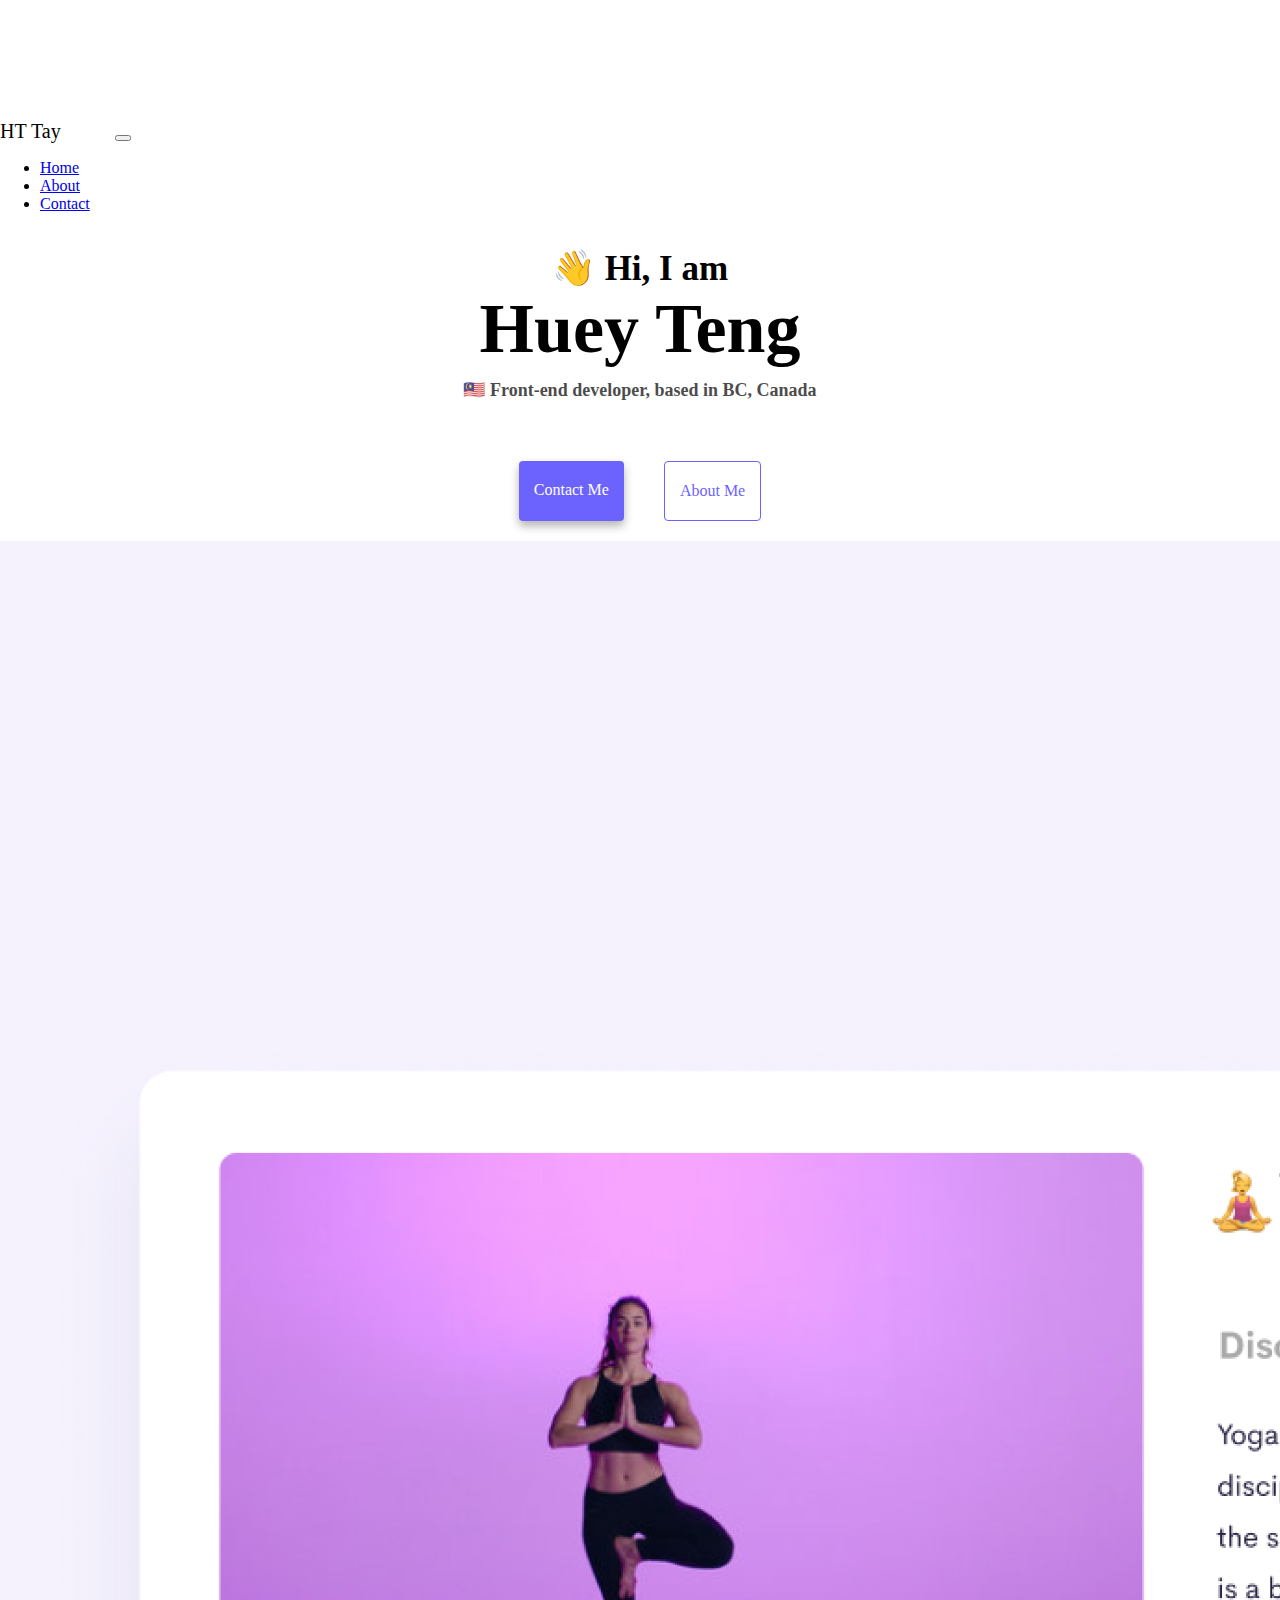
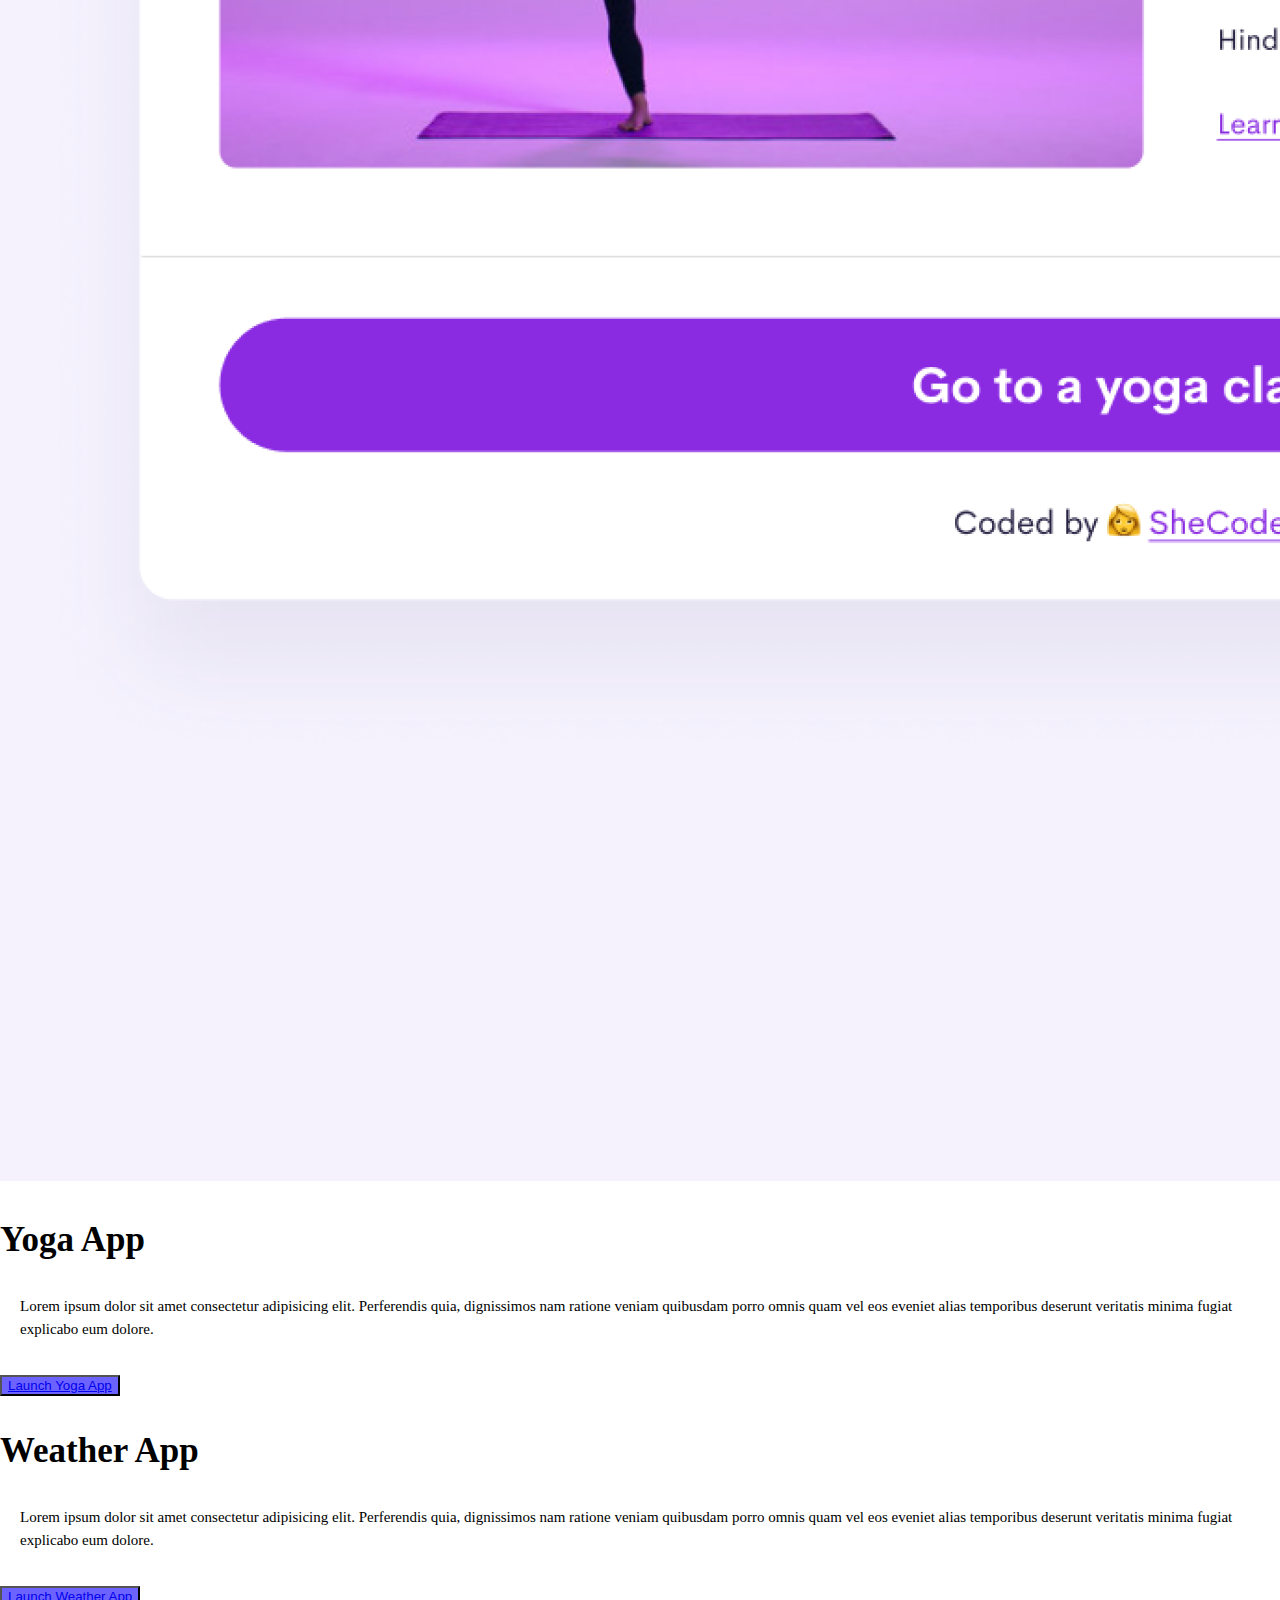
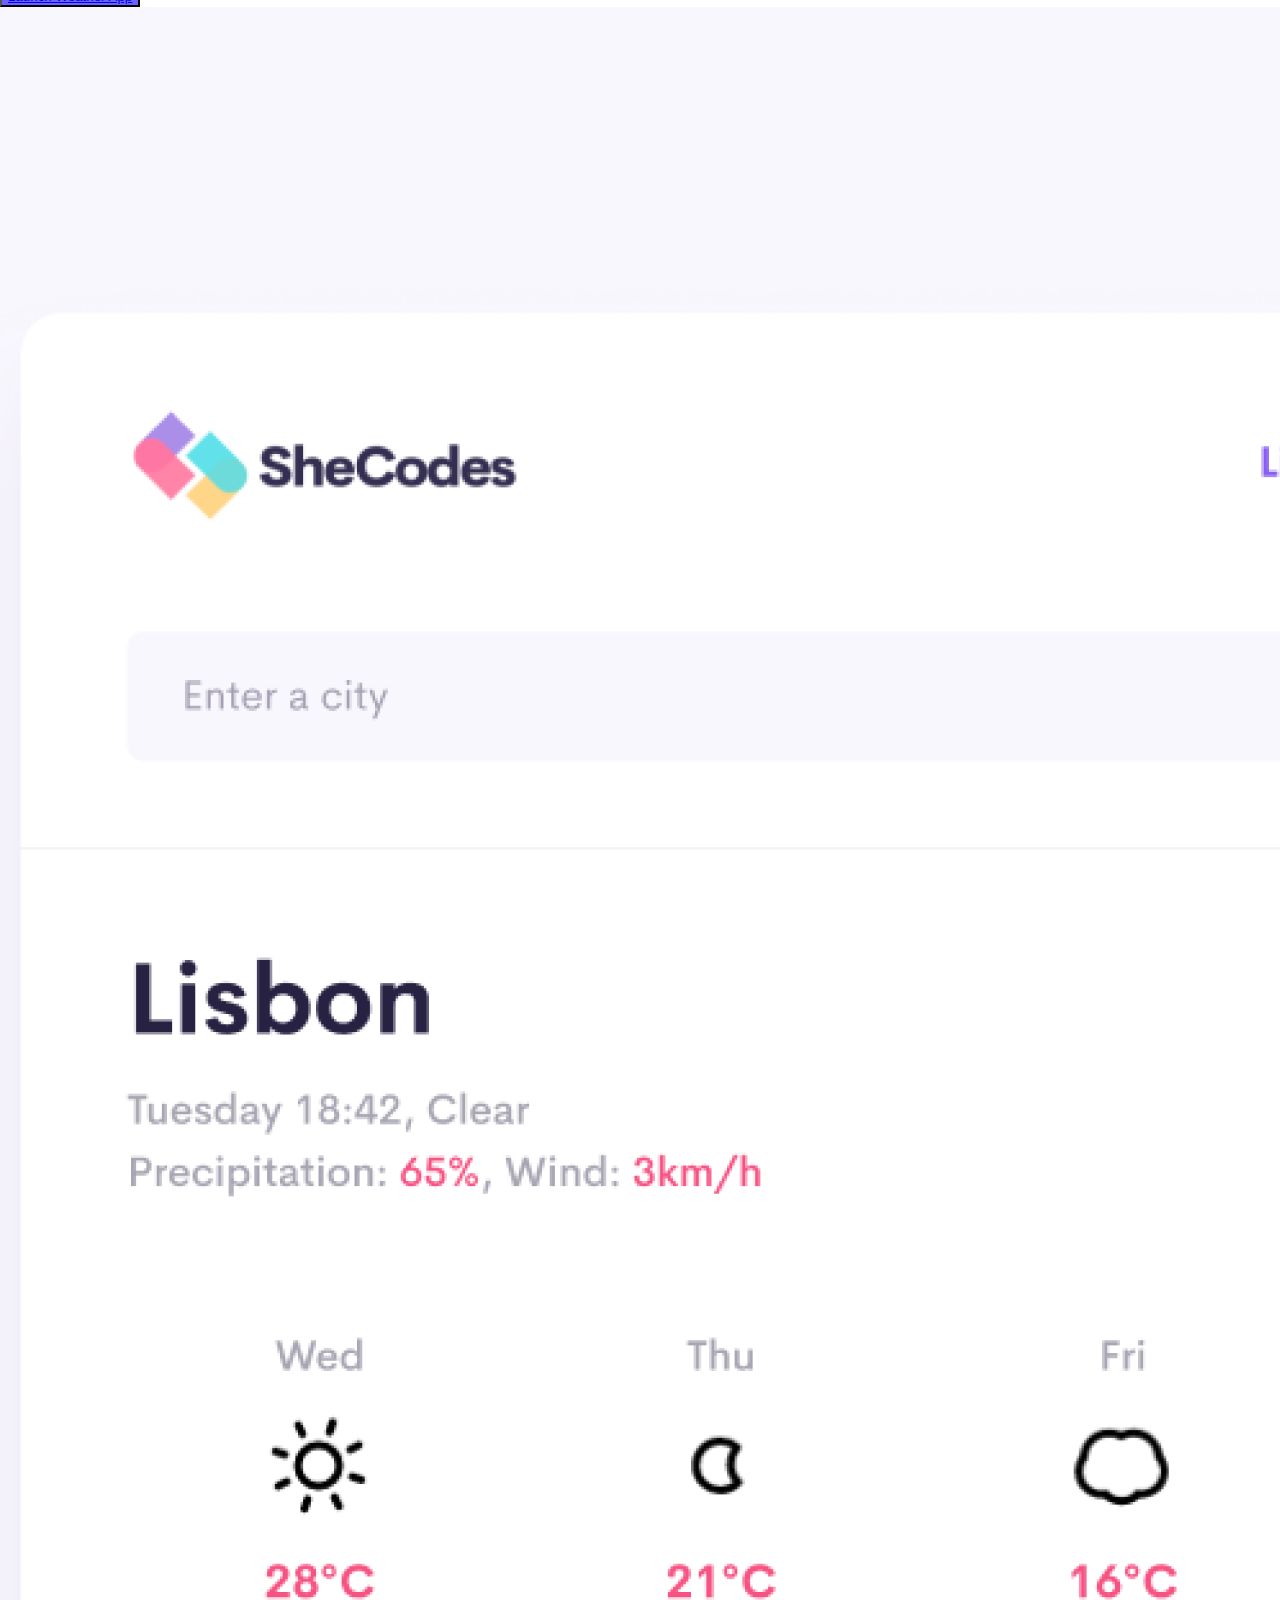
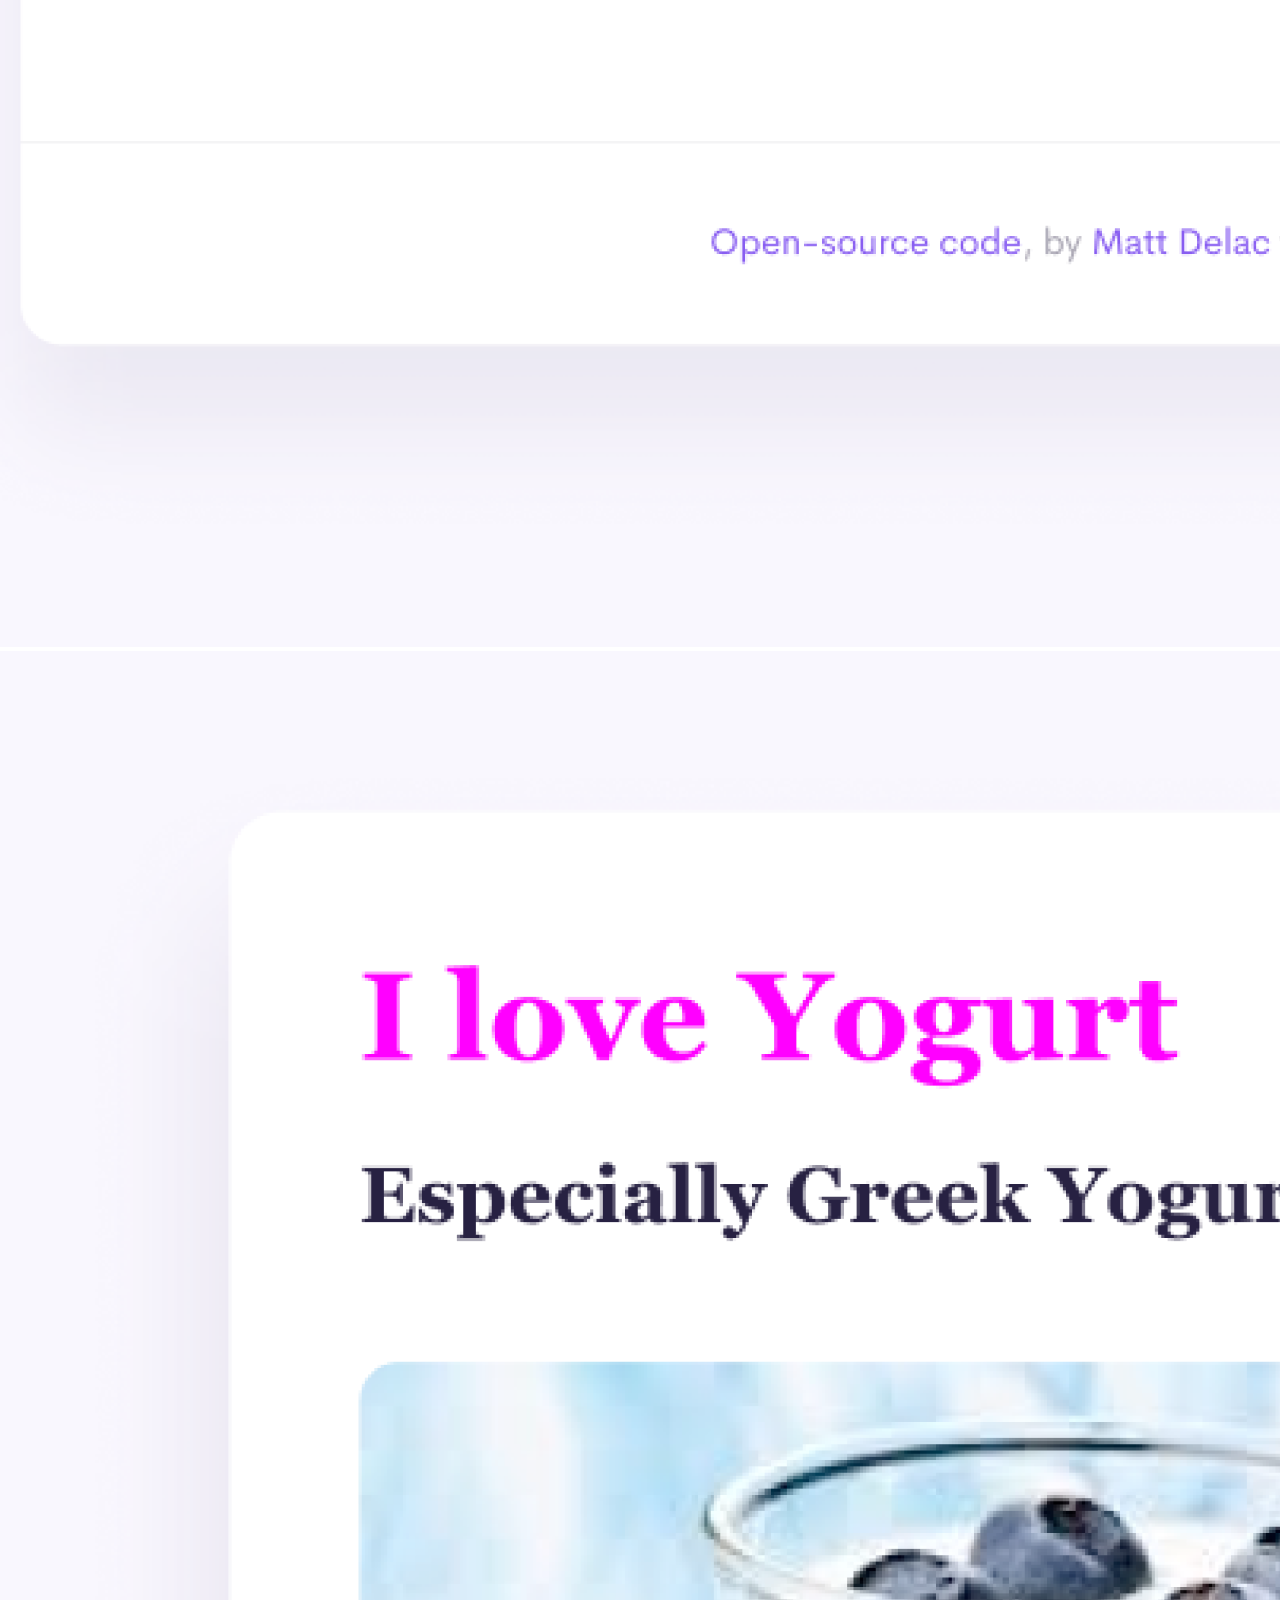
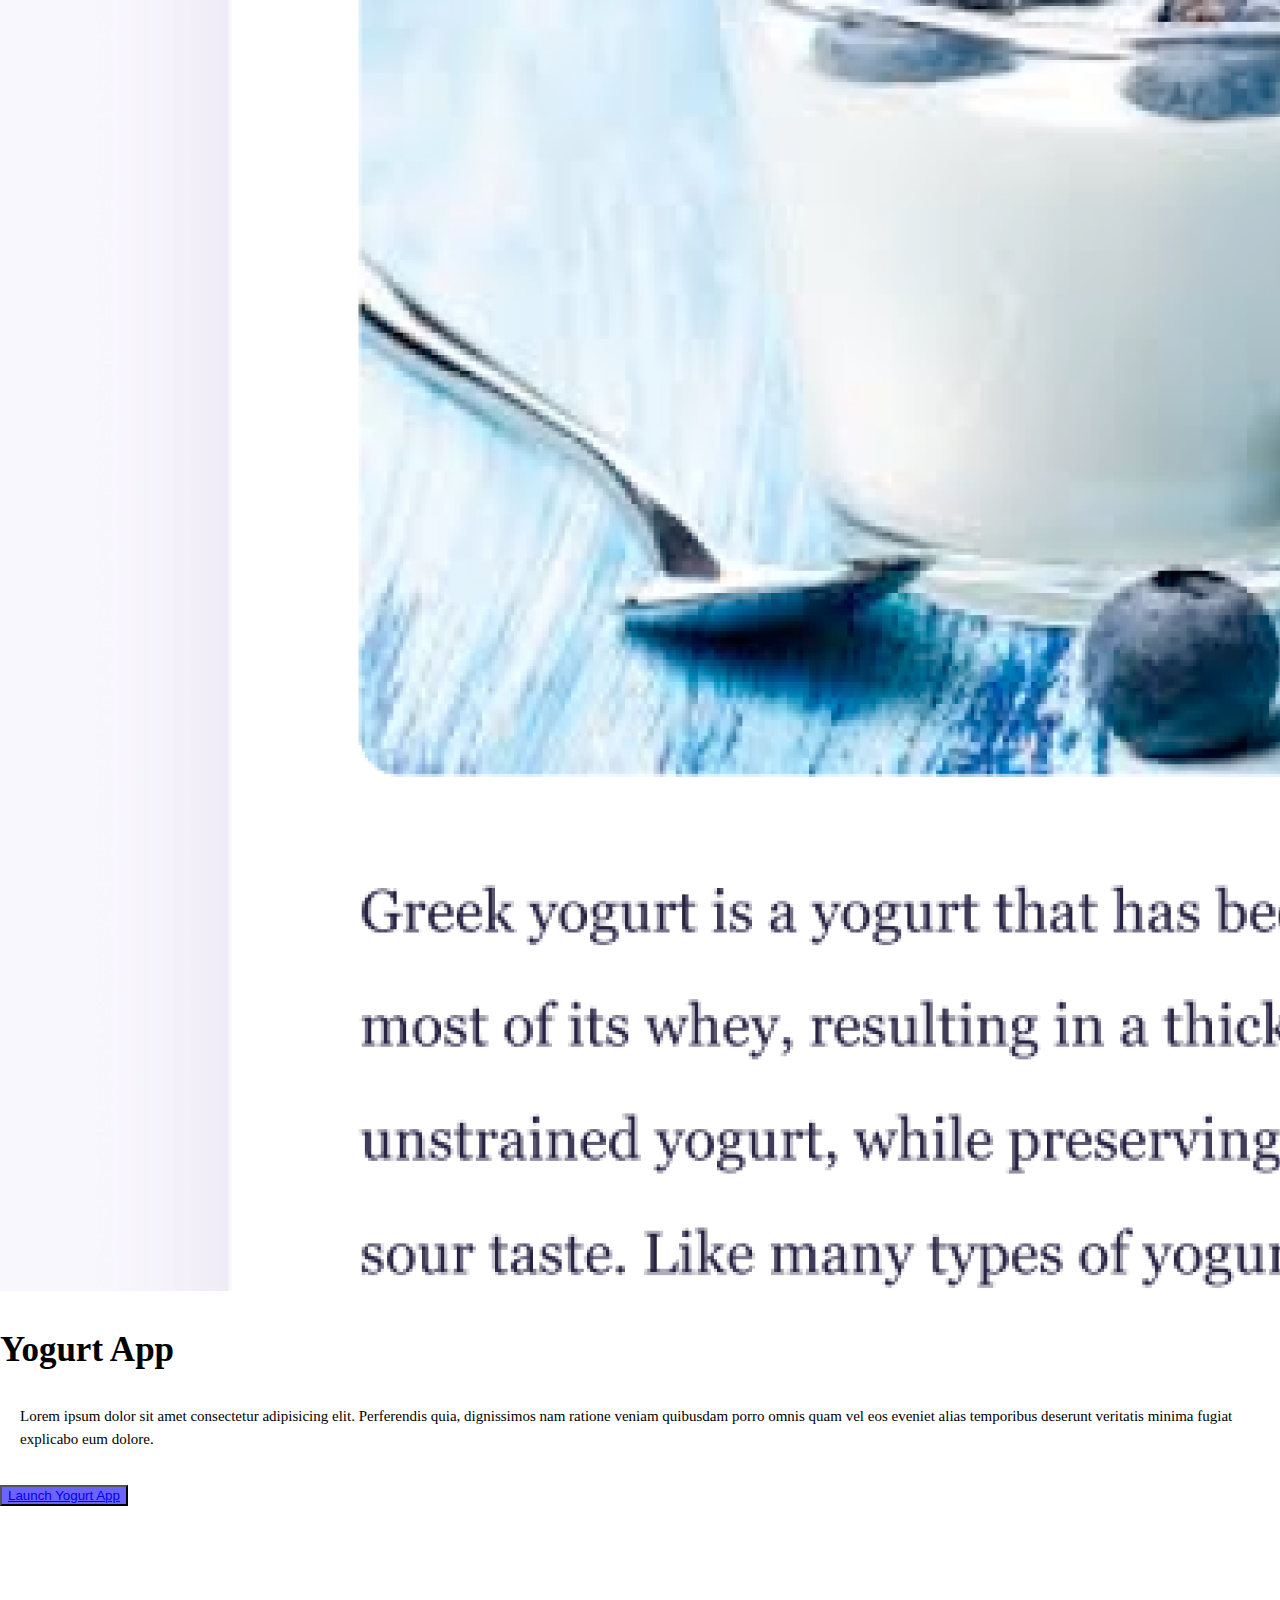
<file: index.html>
<!DOCTYPE html>
<html lang="en">

<head>
    <meta charset="UTF-8" />
    <meta http-equiv="X-UA-Compatible" content="IE=edge" />
    <meta name="viewport" content="width=device-width, initial-scale=1.0" />
    <title>Huey Teng Tay | Copywriter and UX Enthusiast</title>
    <link href="https://cdn.jsdelivr.net/npm/bootstrap@5.0.1/dist/css/bootstrap.min.css" rel="stylesheet"
        integrity="sha384-+0n0xVW2eSR5OomGNYDnhzAbDsOXxcvSN1TPprVMTNDbiYZCxYbOOl7+AMvyTG2x" crossorigin="anonymous" />
    <script src="https://cdn.jsdelivr.net/npm/bootstrap@5.0.1/dist/js/bootstrap.bundle.min.js"
        integrity="sha384-gtEjrD/SeCtmISkJkNUaaKMoLD0//ElJ19smozuHV6z3Iehds+3Ulb9Bn9Plx0x4"
        crossorigin="anonymous"></script>
    <link rel="stylesheet" href="src/style.css" />

    <meta name="description" content="Portfolio of Huey Teng Tay - a copywriter and UX enthusiast based in Kamloops, BC, Canada." />
</head>

<body>

<nav class="navbar navbar-expand-lg navbar-light bg-light fixed-top">
    <div class="container">
        <a class="navbar-brand" href="/" title="Homepage">HT Tay</a>
        <button class="navbar-toggler" type="button" data-bs-toggle="collapse" data-bs-target="#navbarNav"
            aria-controls="navbarNav" aria-expanded="false" aria-label="Toggle navigation">
            <span class="navbar-toggler-icon"></span>
        </button>
        <div class="collapse navbar-collapse" id="navbarNav">
            <ul class="navbar-nav">
                <li class="nav-item">
                    <a class="nav-link active" aria-current="page" href="/" title="Homepage">Home</a>
                </li>
                <li class="nav-item">
                    <a class="nav-link" href="/about.html" title="About Huey Teng Tay">About</a>
                </li>
                <li class="nav-item">
                    <a class="nav-link" href="/about.html#contact" title="Contact Huey Teng Tay">Contact</a>
                </li>
            </ul>
        </div>
    </div>
</nav>

        <h2>👋 Hi, I am</h2>
        <h1>Huey Teng</h1>
        <h3>🇲🇾 Front-end developer, based in BC, Canada</h3>
        <div class="navigation-links">
            <a href="about.html#contact" class="contact-link" title="Contact Huey Teng Tay">Contact me</a>
            <a href="about.html" class="about-link" title="About Huey Teng Tay">About me</a>
        </div>

        <div class="container">
            <div class="row">
                <div class="col-sm-6 mt-4 mb-4"><img src="images/yoga.png" alt="Yoga Project" class="img-fluid rounded">
                </div>
                <div class="col-sm-6 mt-4 mb-4">
                    <h2 class="my-work">Yoga App</h2>
                    <p class="work-paragraph"> Lorem ipsum dolor sit amet consectetur adipisicing elit. Perferendis
                        quia, dignissimos nam ratione veniam quibusdam porro omnis quam vel eos eveniet alias temporibus
                        deserunt veritatis minima fugiat explicabo eum dolore.</p>
                    
                    <div class="project-buttons">
                        <button class="btn bg-purple shadow p-3">
                        <a href="#" class="text-white text-decoration-none" title="Yoga project">Launch Yoga App</a>
                        </button>
                    </div>
                </div>

                <div class="col-sm-6 mt-4 mb-4">
                    <h2 class="my-work">Weather App</h2>
                    <p class="work-paragraph"> Lorem ipsum dolor sit amet consectetur adipisicing elit. Perferendis
                        quia, dignissimos nam ratione veniam quibusdam porro omnis quam vel eos eveniet alias temporibus
                        deserunt veritatis minima fugiat explicabo eum dolore.</p>
                    
                    <div class="project-buttons">
                        <button class="btn bg-purple shadow p-3">
                        <a href="#" class="text-white text-decoration-none" title="Weather project">Launch Weather App</a>
                    </button>
                    </div>
                </div>
                <div class="col-sm-6 mt-4 mb-4"><img src="images/weather.png" alt="Weather Project"
                        class="img-fluid rounded"></div>

                <div class="col-sm-6 mt-4 mb-4"><img src="images/yogurt.png" alt="Yogurt Project" class="img-fluid rounded">
                </div>
                <div class="col-sm-6 mt-4 mb-4">
                    <h2 class="my-work">Yogurt App</h2>
                    <p class="work-paragraph"> Lorem ipsum dolor sit amet consectetur adipisicing elit. Perferendis
                        quia, dignissimos nam ratione veniam quibusdam porro omnis quam vel eos eveniet alias temporibus
                        deserunt veritatis minima fugiat explicabo eum dolore.</p>
                    
                    <div class="project-buttons">
                        <button class="btn bg-purple shadow p-3">
                        <a href="#" class="text-white text-decoration-none" title="Yogurt project">Launch Yogurt App</a>
                        </button>
                    </div>
                </div>
            </div>
</body>

</html>
</file>
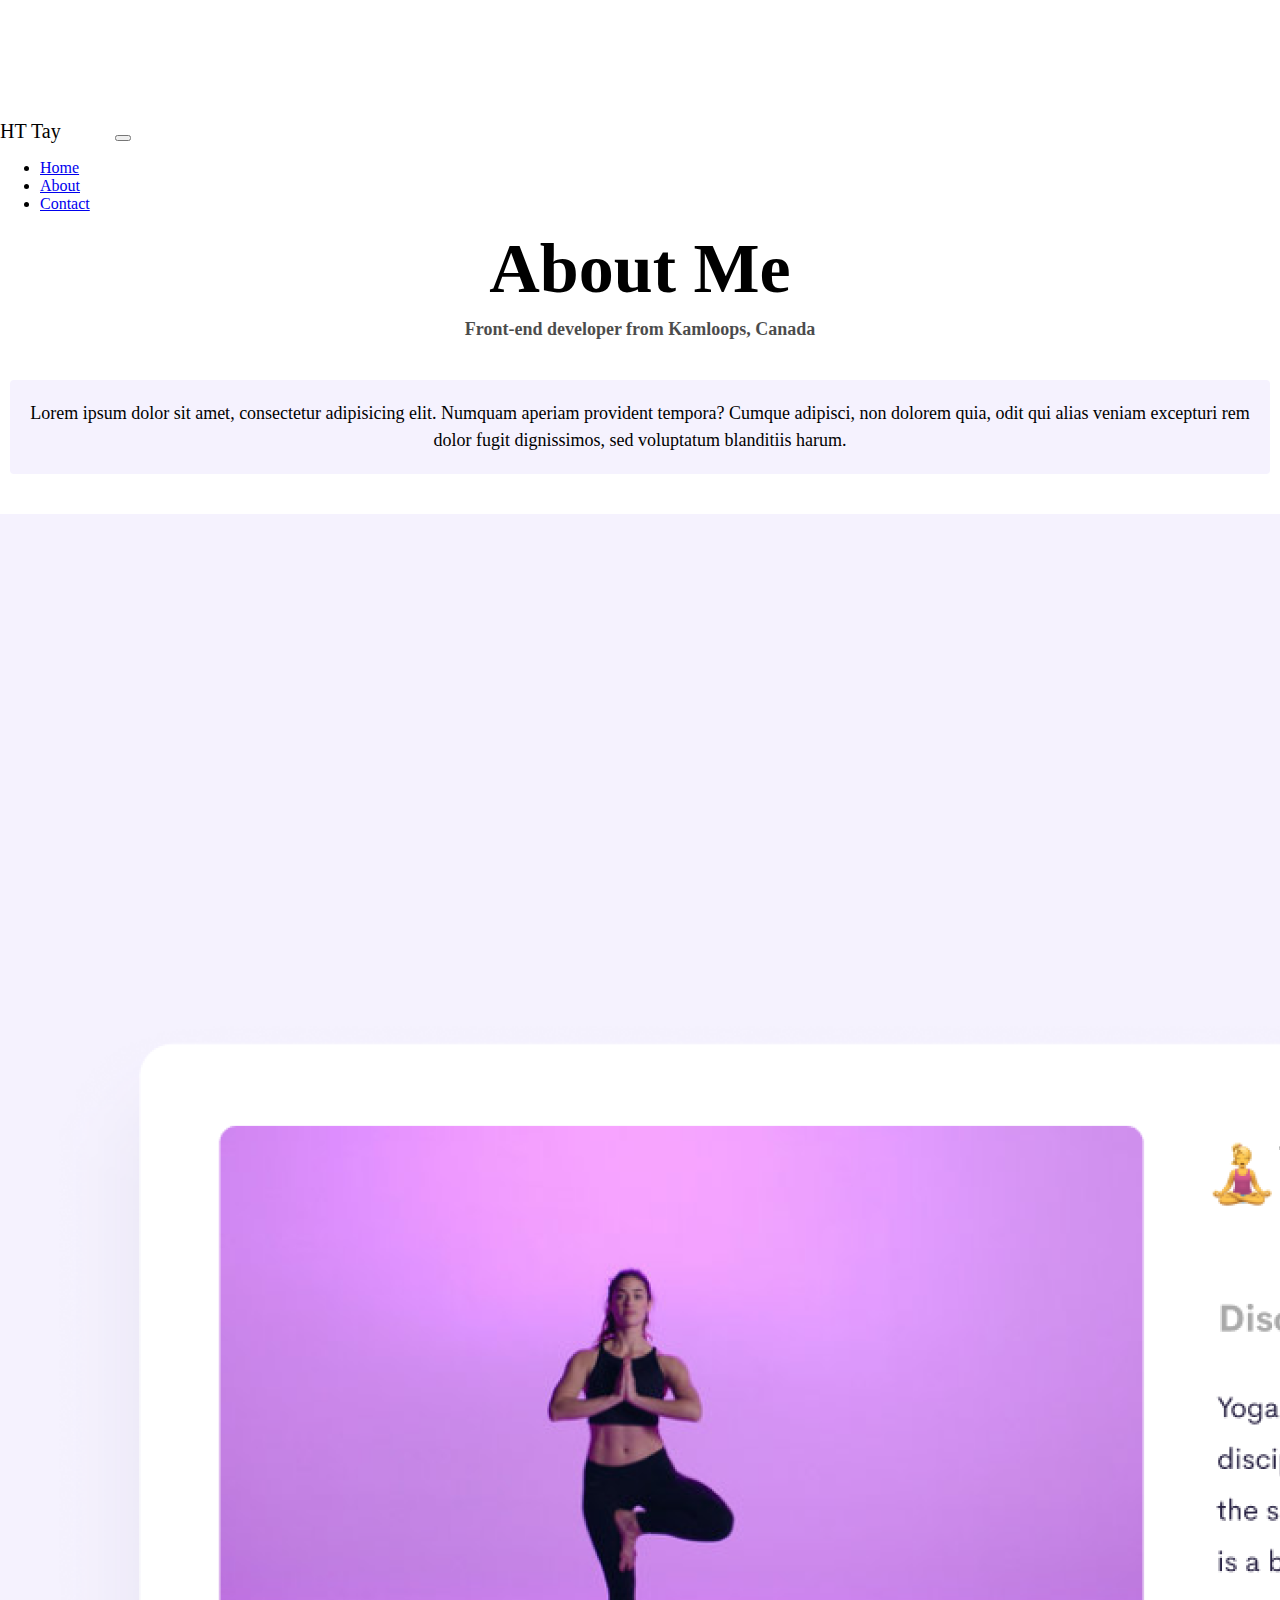
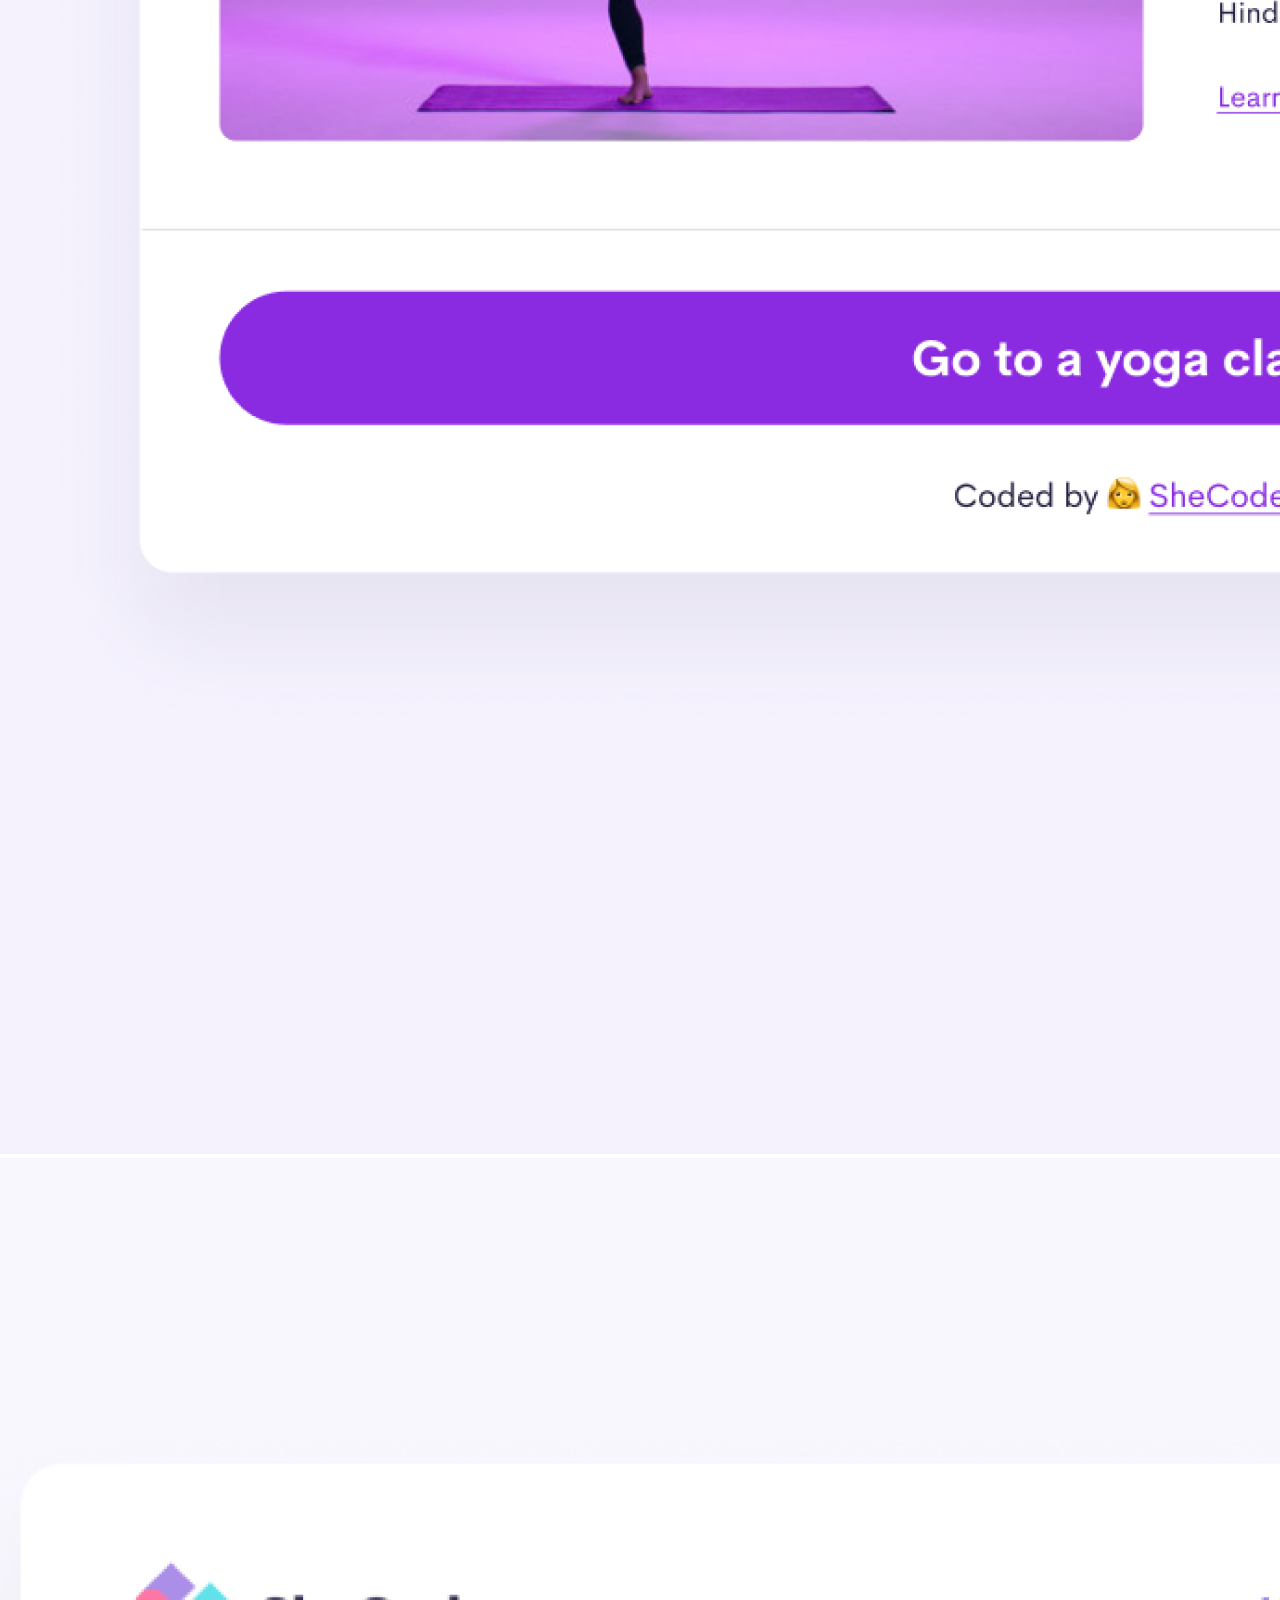
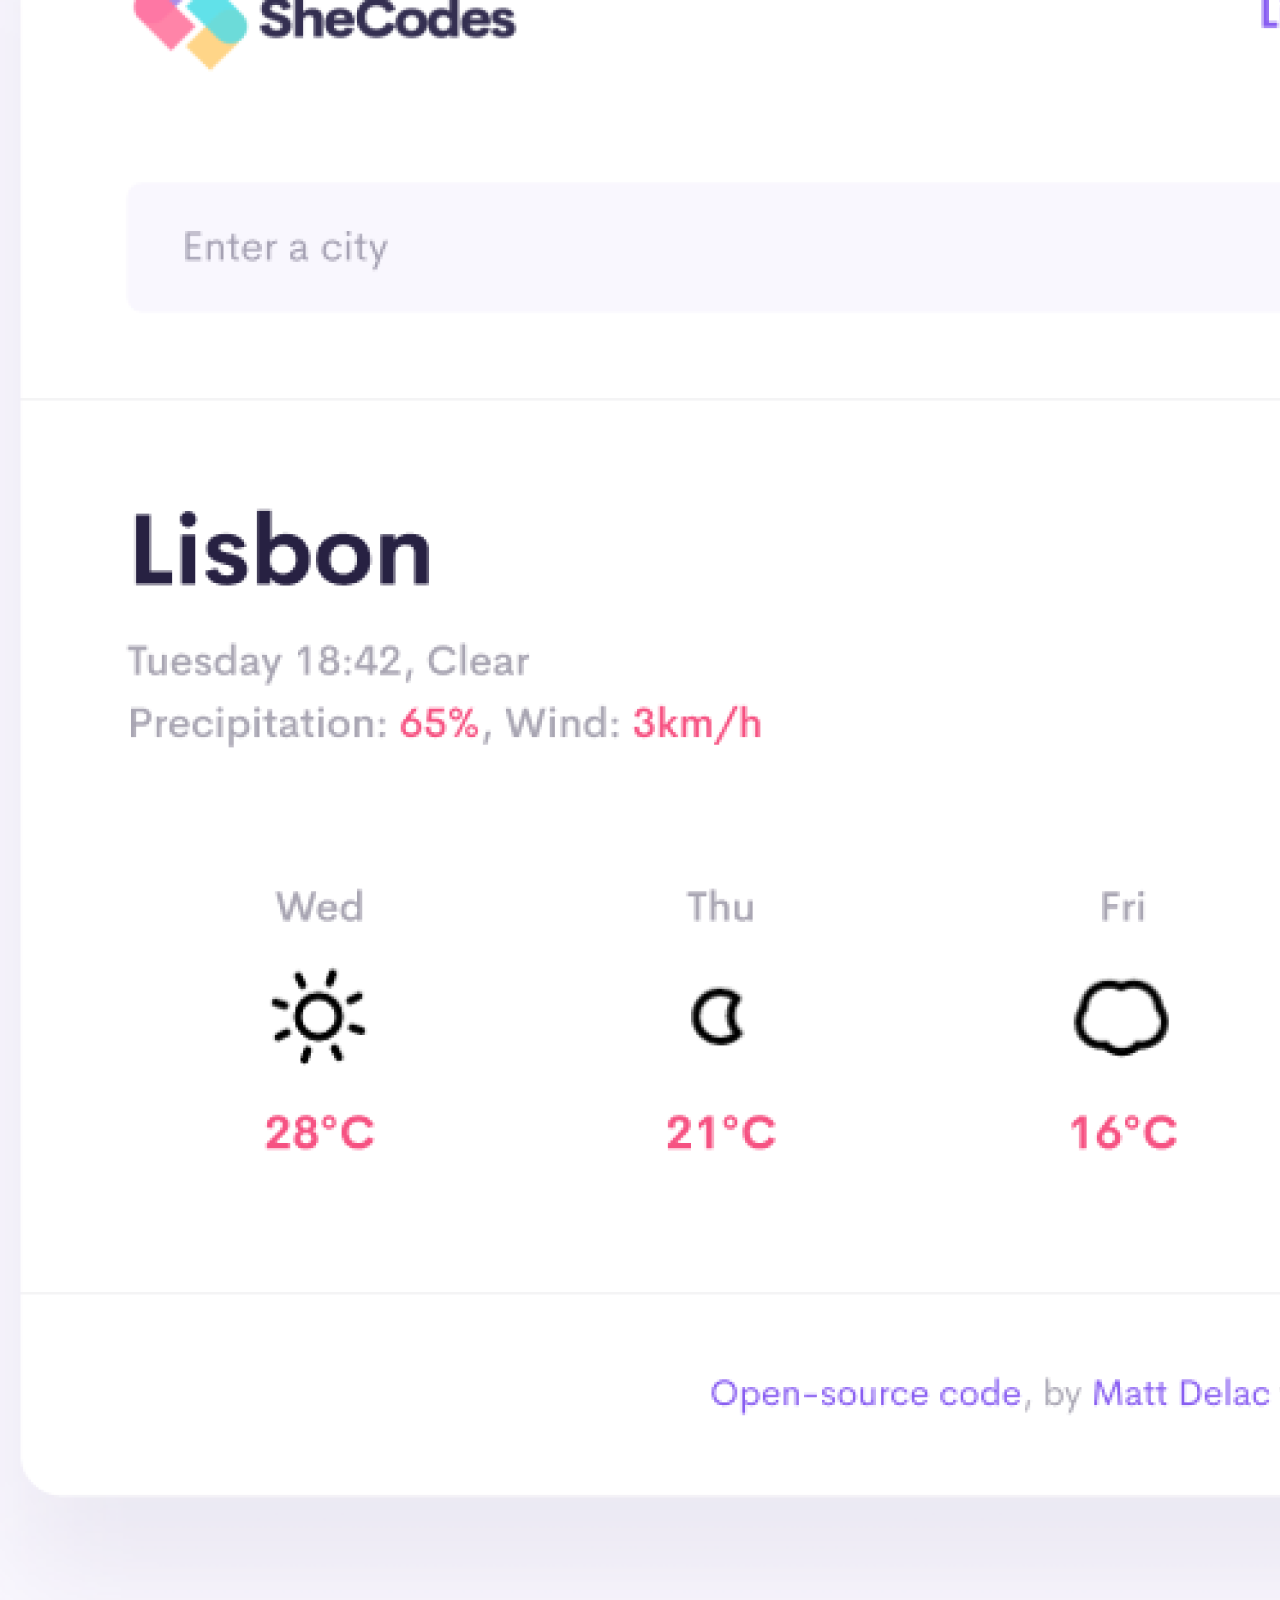
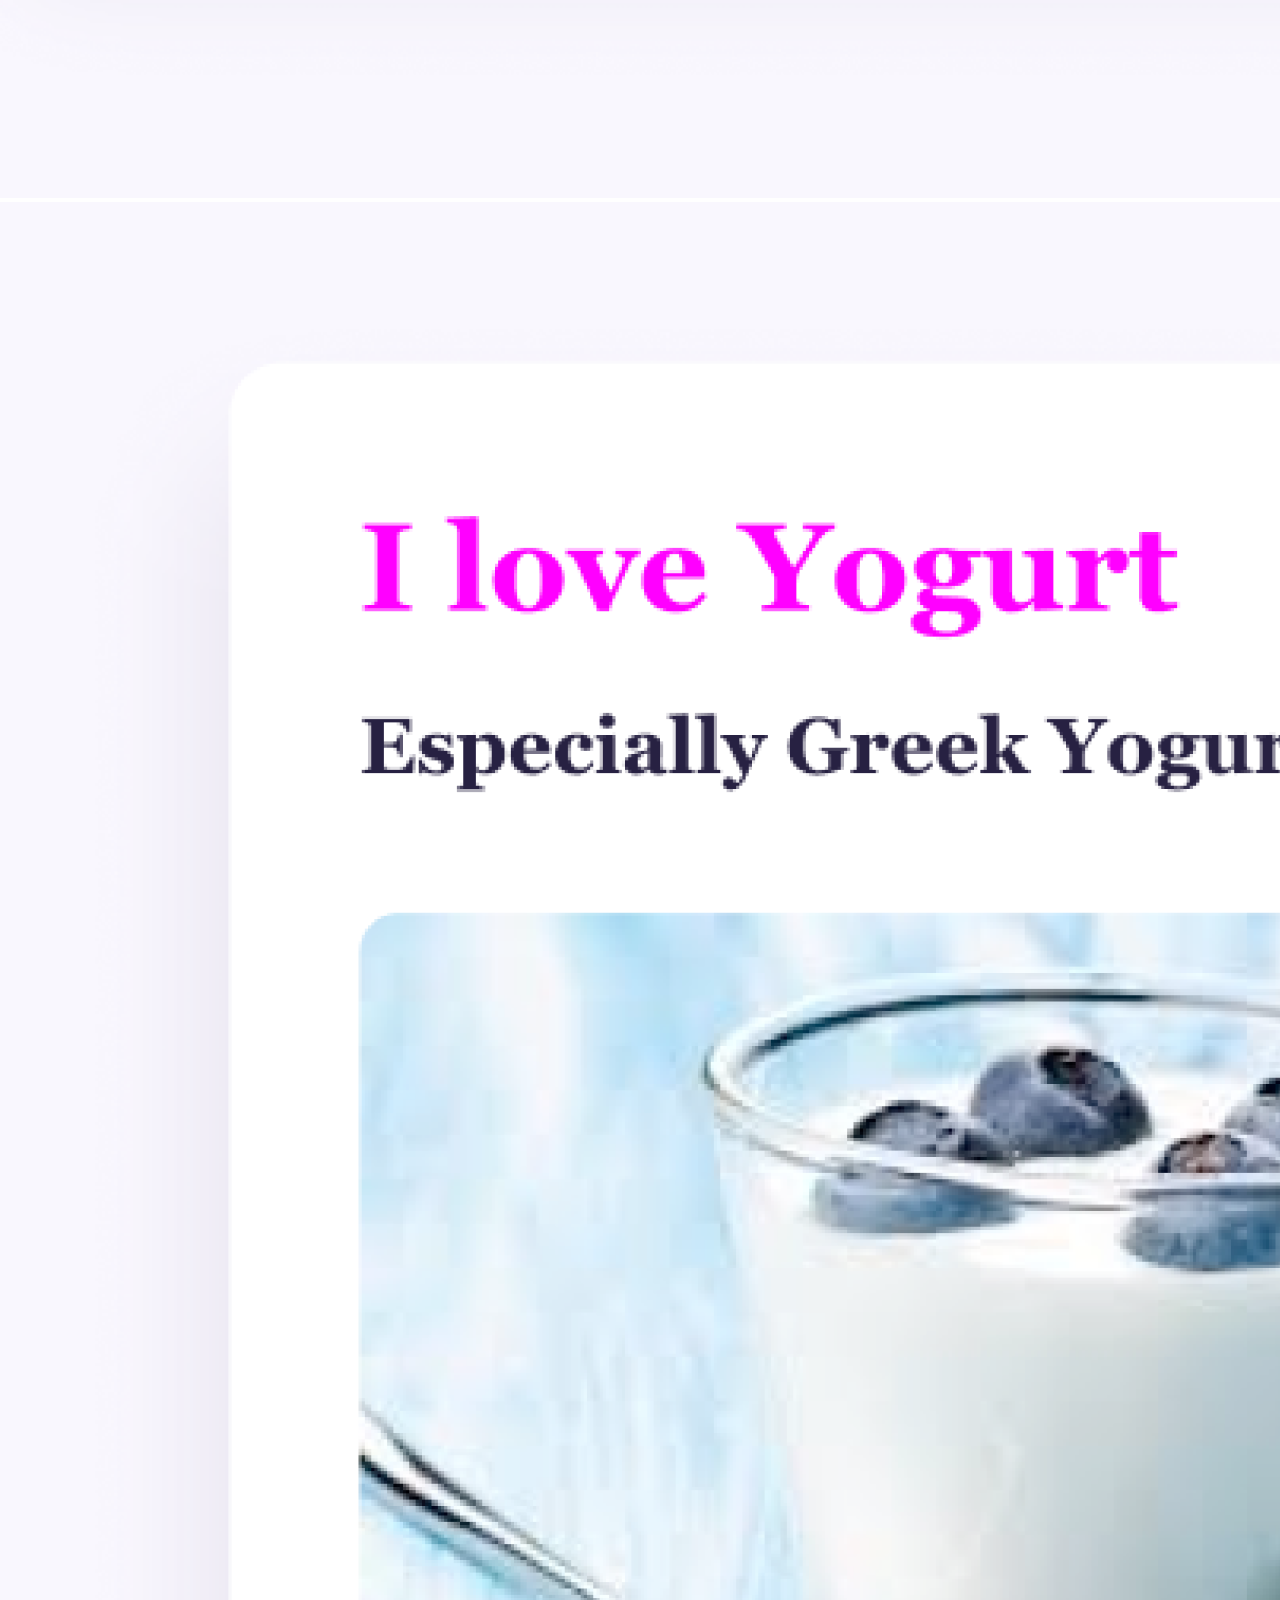
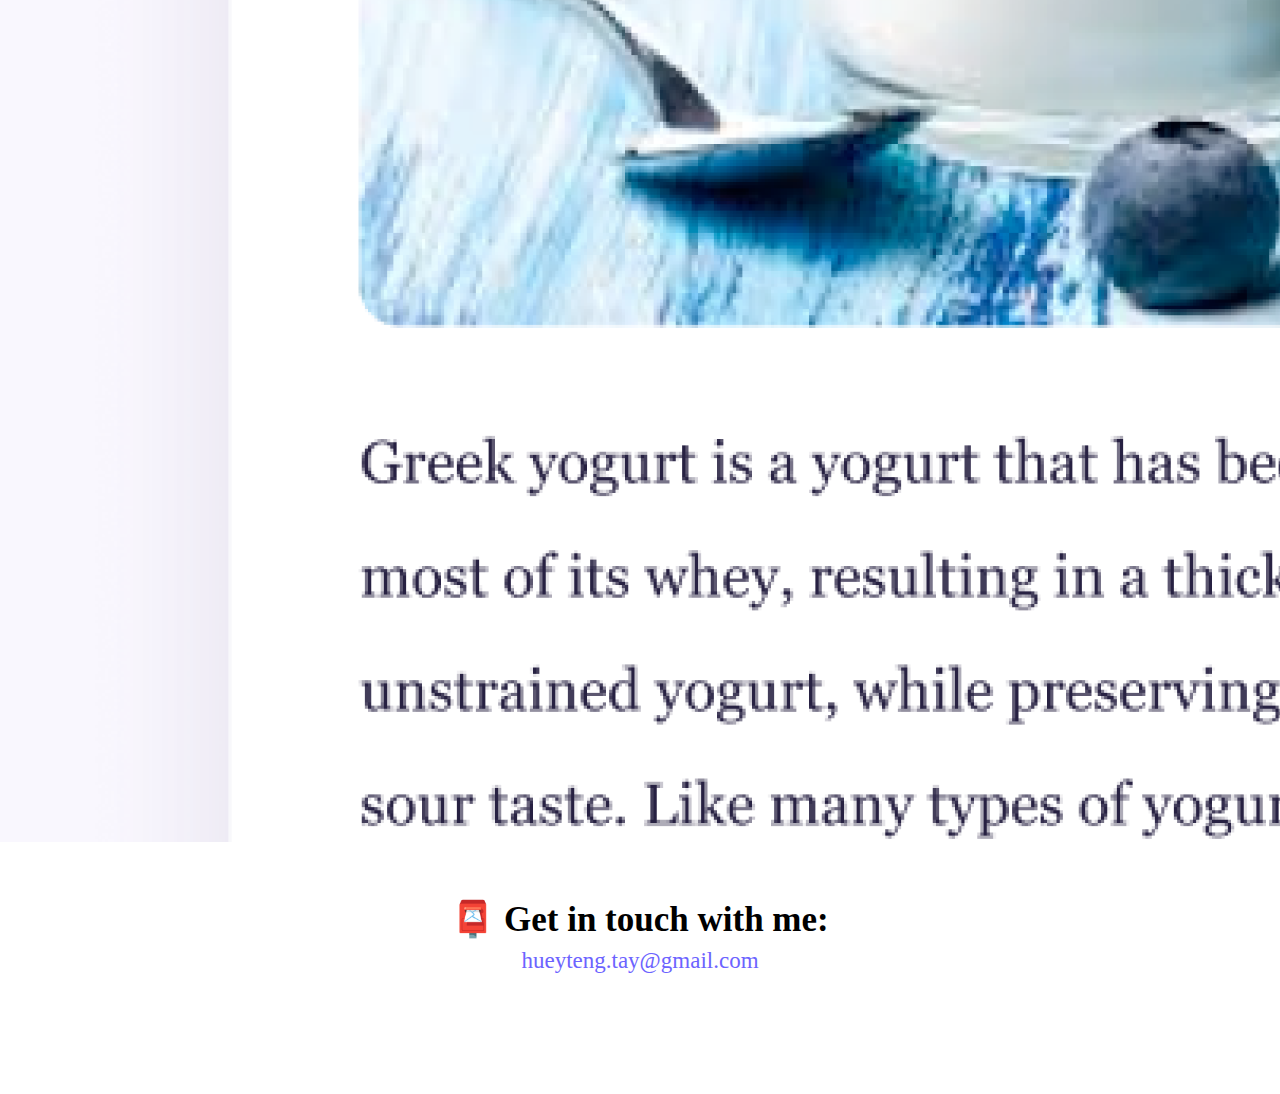
<file: about.html>
<!DOCTYPE html>
<html lang="en">

<head>
    <meta charset="UTF-8" />
    <meta http-equiv="X-UA-Compatible" content="IE=edge" />
    <meta name="viewport" content="width=device-width, initial-scale=1.0" />
    <link href="https://cdn.jsdelivr.net/npm/bootstrap@5.0.1/dist/css/bootstrap.min.css" rel="stylesheet"
        integrity="sha384-+0n0xVW2eSR5OomGNYDnhzAbDsOXxcvSN1TPprVMTNDbiYZCxYbOOl7+AMvyTG2x" crossorigin="anonymous" />
    <script src="https://cdn.jsdelivr.net/npm/bootstrap@5.0.1/dist/js/bootstrap.bundle.min.js"
        integrity="sha384-gtEjrD/SeCtmISkJkNUaaKMoLD0//ElJ19smozuHV6z3Iehds+3Ulb9Bn9Plx0x4"
        crossorigin="anonymous"></script>
    <link rel="stylesheet" href="src/style.css" />
    <title>Huey Teng Tay | About Me </title>

    <meta name="description" content="Huey Teng Tay is a copywriter and UX enthusiast based in Kamloops, Canada. Check out her work and connect with her for job opportunities" />
</head>

<body>
    <nav class="navbar navbar-expand-lg navbar-light bg-light fixed-top">
        <div class="container">
            <a class="navbar-brand" href="/" title="Homepage">HT Tay</a>
            <button class="navbar-toggler" type="button" data-bs-toggle="collapse" data-bs-target="#navbarNav"
                aria-controls="navbarNav" aria-expanded="false" aria-label="Toggle navigation">
                <span class="navbar-toggler-icon"></span>
            </button>
            <div class="collapse navbar-collapse" id="navbarNav">
                <ul class="navbar-nav">
                    <li class="nav-item">
                        <a class="nav-link" href="/" title="Homepage">Home</a>
                    </li>
                    <li class="nav-item">
                        <a class="nav-link active" aria-current="page" href="/about.html" title="About Huey Teng Tay">About</a>
                    </li>
                    <li class="nav-item">
                        <a class="nav-link" href="/about.html#contact" title="Contact Huey Teng Tay">Contact</a>
                    </li>
                </ul>
            </div>
        </div>
    </nav>

    <h1>About Me</h1>
    <h3>Front-end developer from Kamloops, Canada</h3>
    <div class="about-paragraphs">
        <p>
            Lorem ipsum dolor sit amet, consectetur adipisicing elit. Numquam
            aperiam provident tempora? Cumque adipisci, non dolorem quia, odit qui
            alias veniam excepturi rem dolor fugit dignissimos, sed voluptatum
            blanditiis harum.
            <br />
            </div>
            <div class="container">
                <div class="row">
                    <div class="col-sm-4">
                        <img src="images/yoga.png" alt="Yoga Project" class="img-fluid p-2 shadow rounded" />
                    </div>
                    <div class="col-sm-4">
                        <img src="images/weather.png" alt="Weather Project" class="img-fluid p-2 shadow rounded" />
                    </div>
                    <div class="col-sm-4">
                        <img src="images/yogurt.png" alt="Yogurt Project" class="img-fluid p-2 shadow rounded" />
                    </div>
                </div>
            </div>
    </div>
    <br />
    <div id="contact">
        <h2 class="contact-me">📮 Get in touch with me:</h2>
        <a href="mailto:hueyteng.tay@gmail.com" class="email-link" title="Email Huey Teng Tay">
            hueyteng.tay@gmail.com
        </a>
    </div>
    </div>
</body>

</html>
</file>
<file: src/style.css>
:root {
  --primary-color: #6c63ff;
  --secondary-color: #f5f2fe;
  --box-shadow: 0 5px 10px rgba(0, 0, 0, 0.3);
}

body {
  margin: 120px auto;
}

h1,
h2,
h3 {
  text-align: center;
  margin: 0;
}

h1 {
  font-size: 70px;
  margin-bottom: 10px;
}

h2 {
  font-size: 35px;
  margin-top: 35px;
}

h3 {
  font-size: 18px;
  opacity: 0.7;
}

p {
  background: var(--secondary-color);
  padding: 20px;
  border-radius: 4px;
  font-size: 18px;
  line-height: 1.5;
  text-align: center;
}

.navigation-links {
  display: flex;
  margin-top: 40px;
  justify-content: center;
}

.navigation-links a {
  margin: 20px;
  border-radius: 4px;
  padding: 20px 15px;
  text-decoration: none;
  text-transform: capitalize;
}

.contact-link {
  background: var(--primary-color);
  box-shadow: var(--box-shadow);
  color: white;
}

.about-link {
  color: var(--primary-color);
  border: 1px solid var(--primary-color);
}

.homepage-link {
  color: var(--primary-color);
  text-align: center;
  display: block;
}

.about-paragraphs {
  display: flex;
  margin: 30px 0;
}

.about-paragraphs p {
  margin: 10px;
}

.email-link {
  display: flex;
  justify-content: center;
  color: var(--primary-color);
  font-size: 23px;
  text-decoration: none;
  margin-top: 8px;
}

.email-link:hover {
  text-decoration: underline;
}

.bg-purple {
  background-color: #6c63ff;
}

.my-work {
  text-align: left;
}

.work-paragraph {
  background-color: #ffffff;
  text-align: left;
  font-size: 15px;
}

.navbar-brand {
  text-decoration: none;
  font-size: 20px;
  margin-right: 50px;
  color: #000000;
}

@media (max-width: 576px) {
  h1 {
    font-size: 45px;
    line-height: 1.5;
  }

  h2 {
    font-size: 28px;
  }

  .project-buttons,
  .my-work {
    display: block;
    margin: 0 auto;
    text-align: center;
  }

  .contact-me,
  .email-link {
    font-size: 18px;
  }
}
</file>
